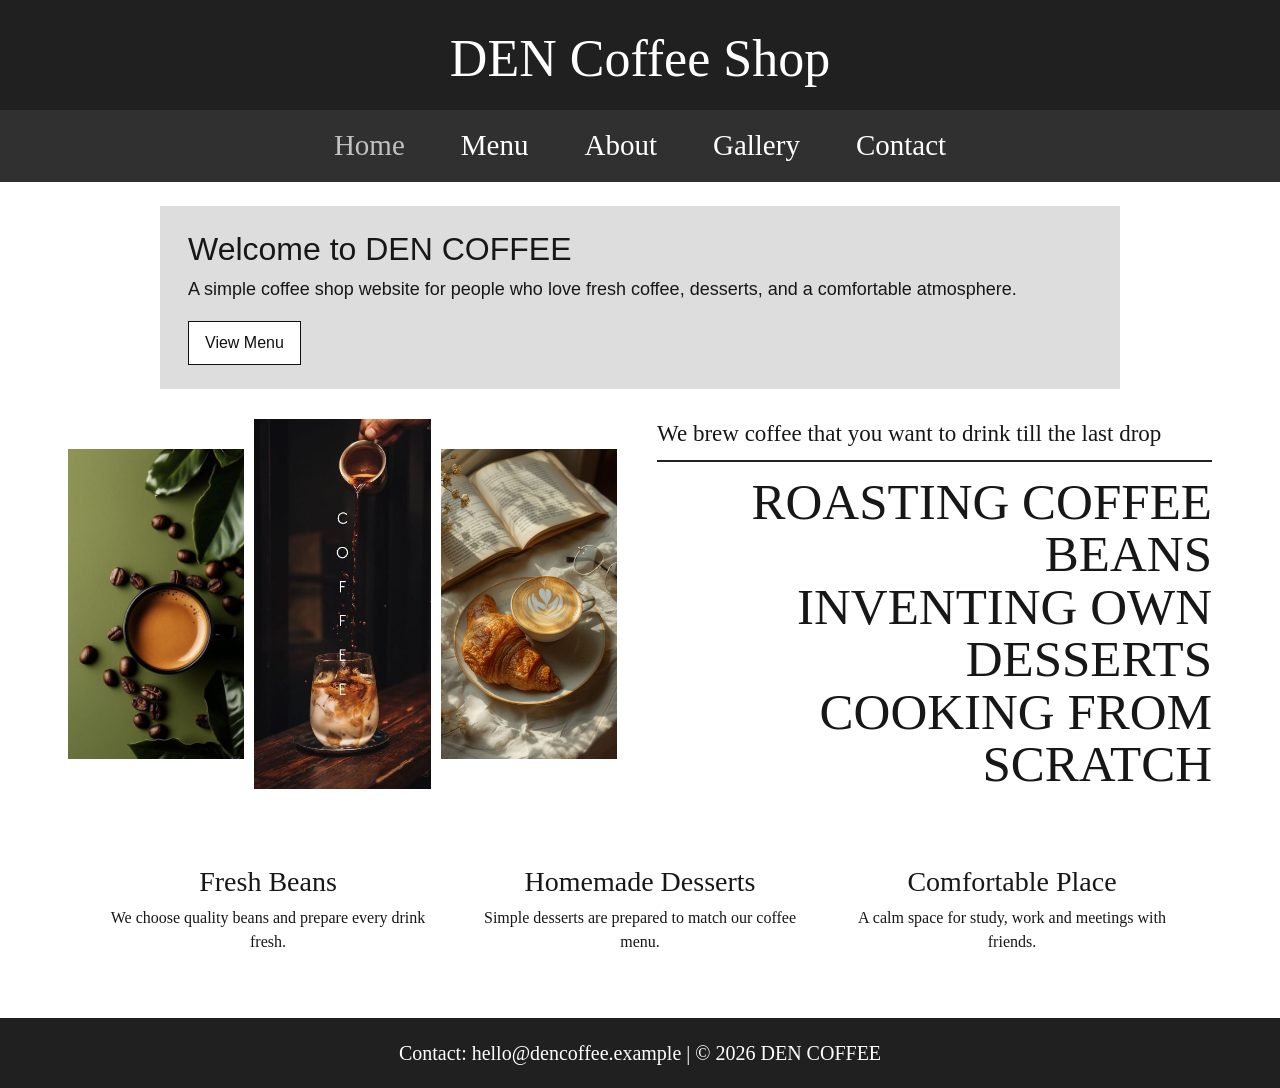
<file: index.html>
<!DOCTYPE html>
<html lang="en">
<head>
    <meta charset="UTF-8">
    <meta name="viewport" content="width=device-width, initial-scale=1.0">
    <title>DEN Coffee Shop | Home</title>
    <link href="assets/css/bootstrap.min.css" rel="stylesheet">
    <link rel="stylesheet" href="assets/css/style.css">
</head>
<body>
    <header class="site-header">
        <h1 class="brand">DEN Coffee Shop</h1>
        <nav class="main-nav" aria-label="Main navigation">
            <a aria-current="page" class="active" href="index.html">Home</a>
            <a href="menu.html">Menu</a>
            <a href="about.html">About</a>
            <a href="gallery.html">Gallery</a>
            <a href="contact.html">Contact</a>
        </nav>
    </header>

    <main class="page-main">
        <section class="intro-box">
            <h2>Welcome to DEN COFFEE</h2>
            <p>A simple coffee shop website for people who love fresh coffee, desserts, and a comfortable atmosphere.</p>
            <a class="simple-btn" href="menu.html">View Menu</a>
        </section>

        <section class="home-showcase">
            <div class="home-images">
                <img src="assets/images/images_home1.jpg" alt="Black coffee surrounded by roasted beans">
                <img src="assets/images/images_home2.jpg" alt="Espresso pouring into a glass of ice">
                <img src="assets/images/images_home3.jpg" alt="A croissant and coffee beside an open book">
            </div>
            <div class="home-text">
                <p class="small-title">We brew coffee that you want to drink till the last drop</p>
                <h2>ROASTING COFFEE BEANS<br>INVENTING OWN DESSERTS<br>COOKING FROM SCRATCH</h2>
            </div>
        </section>

        <section class="container mb-5">
            <ul class="row g-4 text-center home-features">
                <li class="col-md-4">
                    <h3>Fresh Beans</h3>
                    <p>We choose quality beans and prepare every drink fresh.</p>
                </li>
                <li class="col-md-4">
                    <h3>Homemade Desserts</h3>
                    <p>Simple desserts are prepared to match our coffee menu.</p>
                </li>
                <li class="col-md-4">
                    <h3>Comfortable Place</h3>
                    <p>A calm space for study, work and meetings with friends.</p>
                </li>
            </ul>
        </section>
    </main>

    <footer class="site-footer">
        Contact: hello@dencoffee.example | © 2026 DEN COFFEE
    </footer>
</body>
</html>
</file>
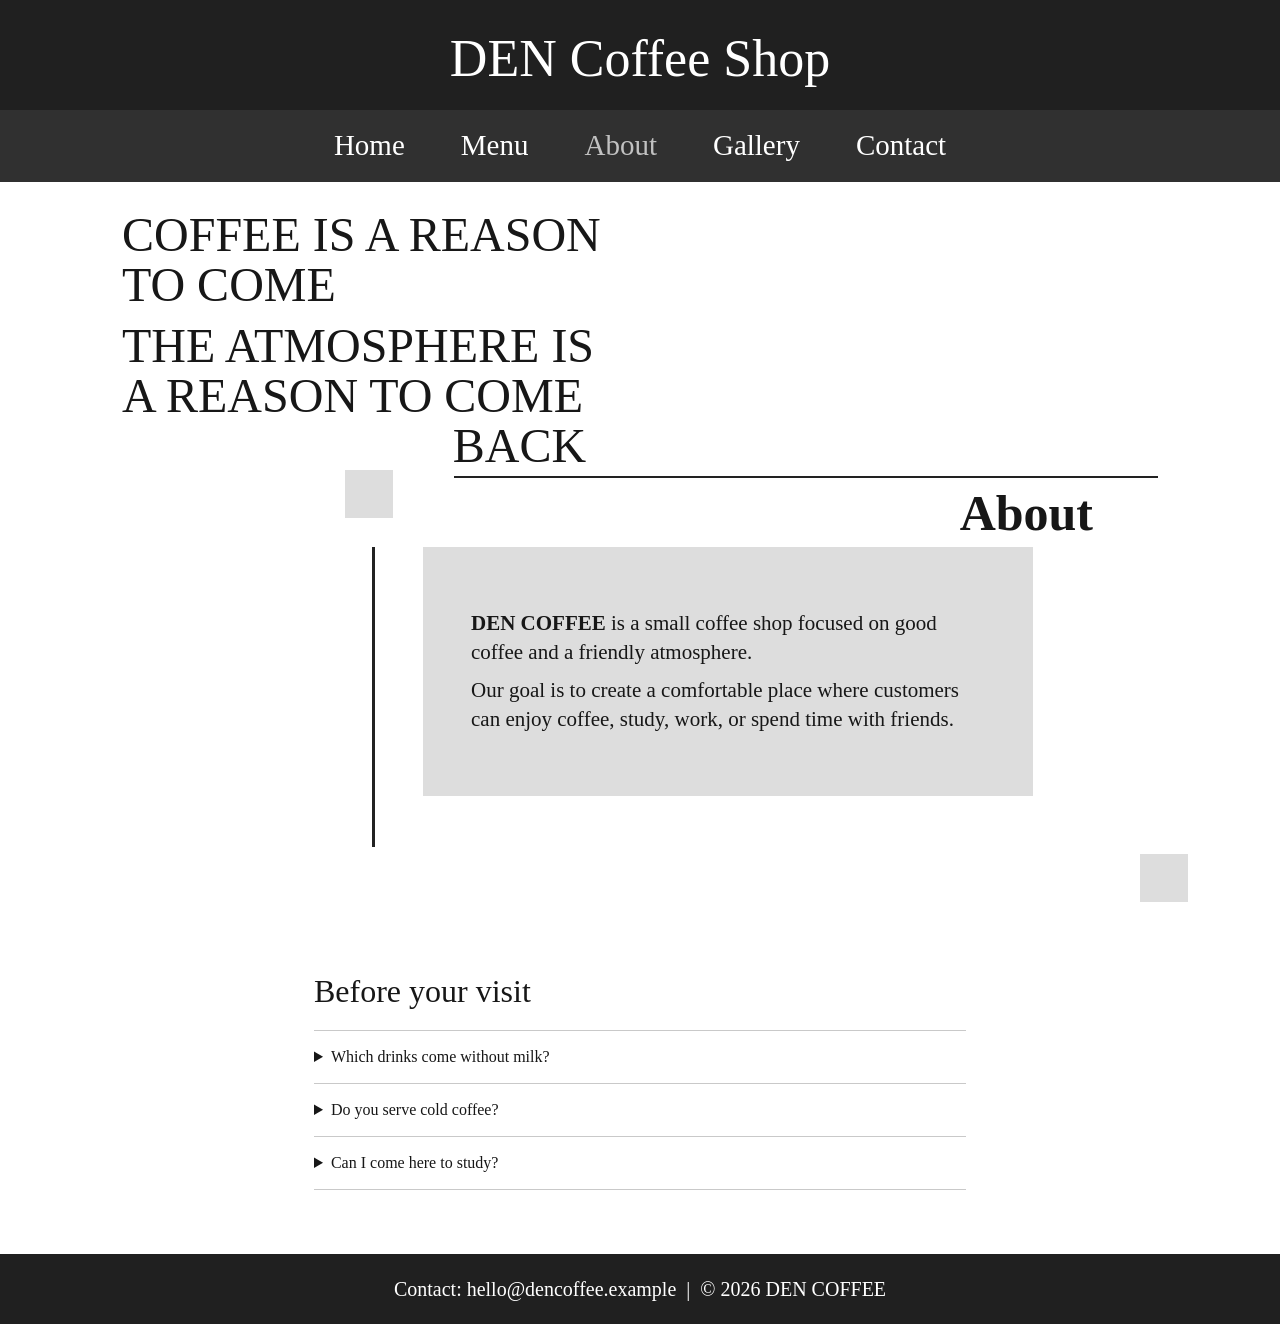
<file: about.html>
<!DOCTYPE html>
<html lang="en">
<head>
    <meta charset="UTF-8">
    <meta name="viewport" content="width=device-width, initial-scale=1.0">
    <title>DEN Coffee Shop | About</title>
    <link href="assets/css/bootstrap.min.css" rel="stylesheet">
    <link rel="stylesheet" href="assets/css/style.css">
</head>
<body>
    <header class="site-header">
        <h1 class="brand">DEN Coffee Shop</h1>
        <nav class="main-nav" aria-label="Main navigation">
            <a href="index.html">Home</a>
            <a href="menu.html">Menu</a>
            <a aria-current="page" class="active" href="about.html">About</a>
            <a href="gallery.html">Gallery</a>
            <a href="contact.html">Contact</a>
        </nav>
    </header>

    <main class="page-main">
        <section class="about-page">
            <div class="about-quote">
                <h1>
                    <span>COFFEE IS A REASON<br>TO COME</span>
                    <span class="quote-second">THE ATMOSPHERE IS<br>A REASON TO COME<span class="quote-back">BACK</span></span>
                </h1>
            </div>

            <div class="about-line"></div>
            <h2 class="about-title">About</h2>

            <div class="about-layout">
                <div class="about-decoration" aria-hidden="true"></div>
                <div class="about-box">
                    <p><strong>DEN COFFEE</strong> is a small coffee shop focused on good coffee and a friendly atmosphere.</p>
                    <p>Our goal is to create a comfortable place where customers can enjoy coffee, study, work, or spend time with friends.</p>
                </div>
            </div>

            <div class="about-square-one" aria-hidden="true"></div>
            <div class="about-square-two" aria-hidden="true"></div>
        </section>

        <section class="visit-questions" aria-labelledby="visit-heading">
            <h2 id="visit-heading">Before your visit</h2>
            <details name="visit">
                <summary>Which drinks come without milk?</summary>
                <p>Espresso and Americano are our black coffees. An espresso is a 30 ml shot. For a longer drink, try the 250 ml Americano.</p>
            </details>
            <details name="visit">
                <summary>Do you serve cold coffee?</summary>
                <p>Yes. Our iced latte comes in a 400 ml glass. See the <a href="menu.html#coffee-prices">drink menu</a> for sizes and prices.</p>
            </details>
            <details name="visit">
                <summary>Can I come here to study?</summary>
                <p>Yes. You are welcome to study, work or meet friends here. Take a look around in our <a href="gallery.html">photo gallery</a>.</p>
            </details>
        </section>
    </main>

    <footer class="site-footer">
        Contact: hello@dencoffee.example &nbsp;|&nbsp; © 2026 DEN COFFEE
    </footer>
</body>
</html>
</file>
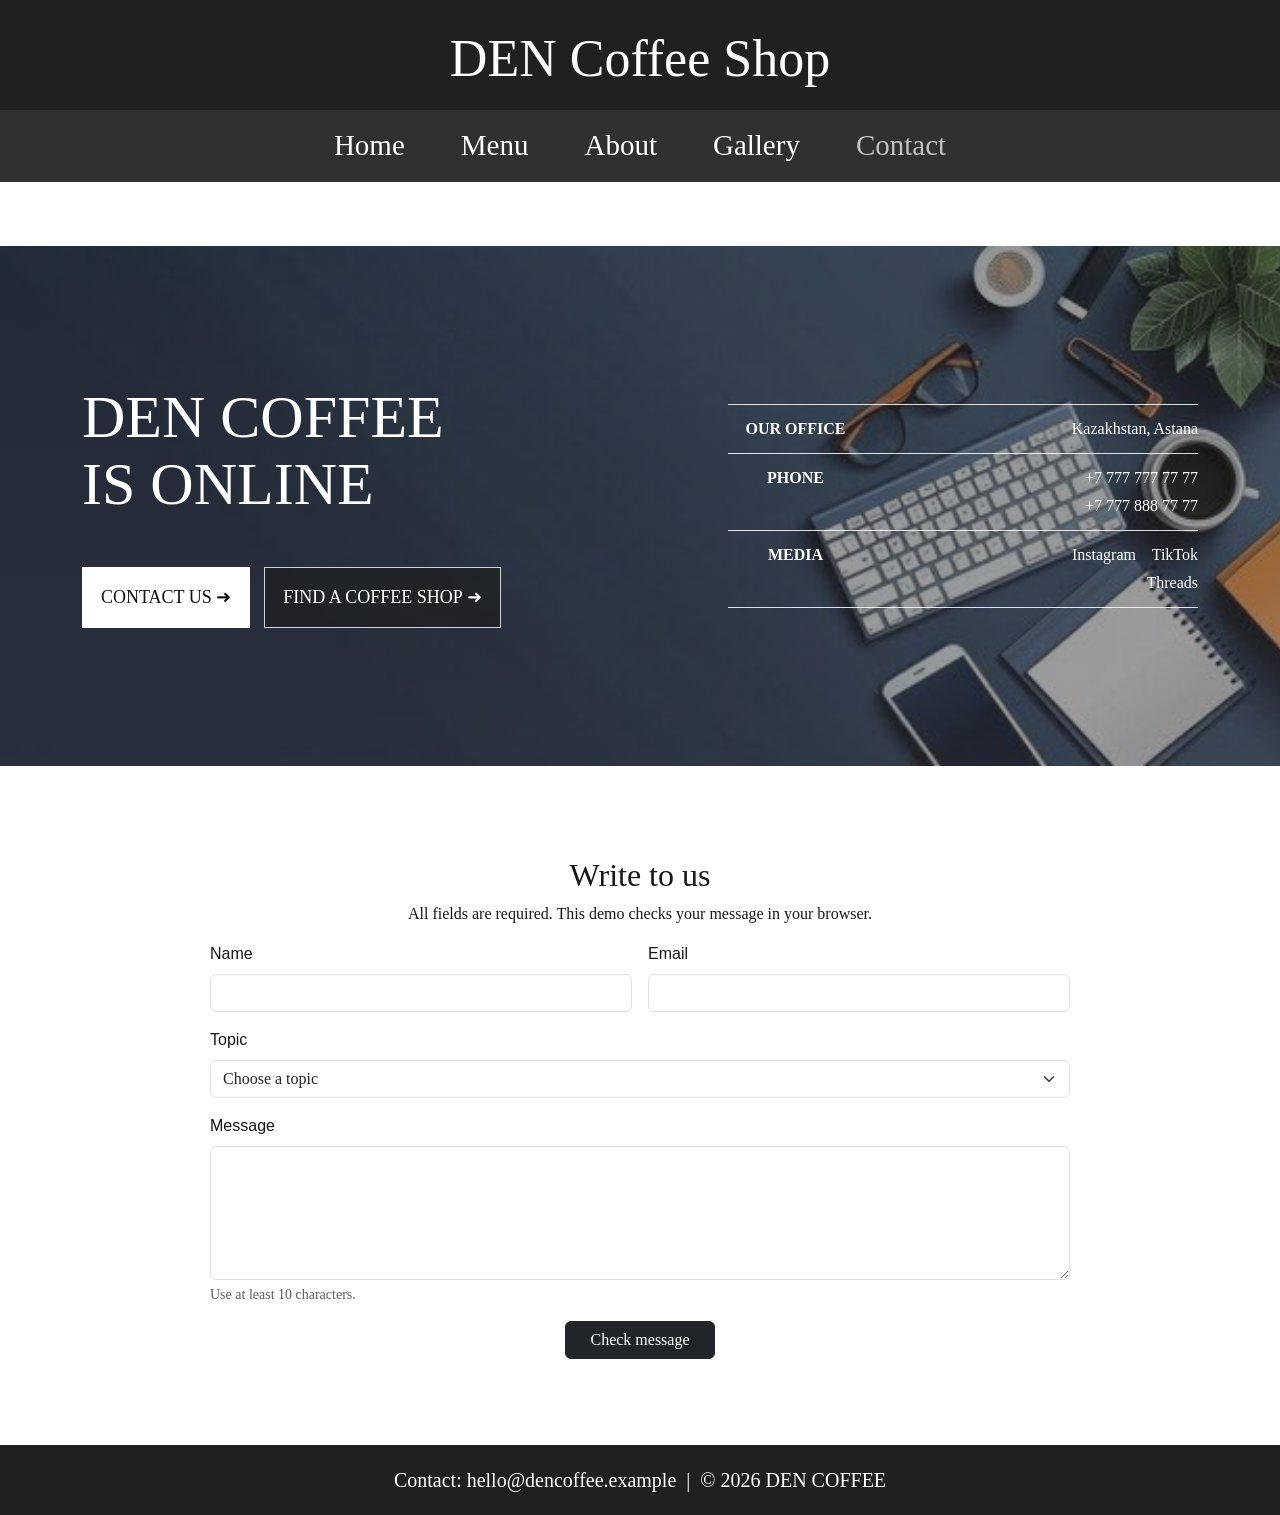
<file: contact.html>
<!DOCTYPE html>
<html lang="en">
<head>
    <meta charset="UTF-8">
    <meta name="viewport" content="width=device-width, initial-scale=1.0">
    <title>DEN Coffee Shop | Contact</title>
    <link href="assets/css/bootstrap.min.css" rel="stylesheet">
    <link rel="stylesheet" href="assets/css/style.css">
    <script src="assets/js/contact.js" defer></script>
</head>
<body>
    <header class="site-header">
        <h1 class="brand">DEN Coffee Shop</h1>
        <nav class="main-nav" aria-label="Main navigation">
            <a href="index.html">Home</a>
            <a href="menu.html">Menu</a>
            <a href="about.html">About</a>
            <a href="gallery.html">Gallery</a>
            <a aria-current="page" class="active" href="contact.html">Contact</a>
        </nav>
    </header>

    <main class="page-main">
        <section class="contact-hero">
            <div class="container contact-hero-inner">
                <div class="row align-items-center g-5">
                    <div class="col-md-6">
                        <h1 class="contact-title">DEN COFFEE<br>IS ONLINE</h1>
                        <div class="contact-actions">
                            <a class="light-btn" href="#contact-form">CONTACT US ➜</a>
                            <a class="dark-btn" href="https://maps.google.com/" target="_blank" rel="noopener">FIND A COFFEE SHOP ➜</a>
                        </div>
                    </div>

                    <div class="col-md-6">
                        <div class="contact-details">
                            <div class="contact-detail-row">
                                <div class="contact-label">OUR OFFICE</div>
                                <div class="contact-value">Kazakhstan, Astana</div>
                            </div>
                            <div class="contact-detail-row">
                                <div class="contact-label">PHONE</div>
                                <div class="contact-value">
                                    <p>+7 777 777 77 77</p>
                                    <p>+7 777 888 77 77</p>
                                </div>
                            </div>
                            <div class="contact-detail-row">
                                <div class="contact-label">MEDIA</div>
                                <div class="contact-value">
                                    <p>Instagram &nbsp;&nbsp; TikTok</p>
                                    <p>Threads</p>
                                </div>
                            </div>
                        </div>
                    </div>
                </div>
            </div>
        </section>

        <section id="contact-form" class="contact-form-section">
            <h2 class="text-center">Write to us</h2>
            <p class="text-center">All fields are required. This demo checks your message in your browser.</p>
            <form id="message-form" class="row g-3" novalidate>
                <div class="col-md-6">
                    <label for="name" class="form-label">Name</label>
                    <input type="text" class="form-control" id="name" autocomplete="name" aria-describedby="name-error" required>
                    <div id="name-error" class="invalid-feedback"></div>
                </div>
                <div class="col-md-6">
                    <label for="email" class="form-label">Email</label>
                    <input type="email" class="form-control" id="email" autocomplete="email" aria-describedby="email-error" required>
                    <div id="email-error" class="invalid-feedback"></div>
                </div>
                <div class="col-12">
                    <label for="topic" class="form-label">Topic</label>
                    <select id="topic" class="form-select" aria-describedby="topic-error" required>
                        <option value="">Choose a topic</option>
                        <option>General question</option>
                        <option>Booking</option>
                        <option>Feedback</option>
                    </select>
                    <div id="topic-error" class="invalid-feedback"></div>
                </div>
                <div class="col-12">
                    <label for="message" class="form-label">Message</label>
                    <textarea id="message" class="form-control" rows="5" aria-describedby="message-hint message-error" required></textarea>
                    <div id="message-hint" class="form-text">Use at least 10 characters.</div>
                    <div id="message-error" class="invalid-feedback"></div>
                </div>
                <div class="col-12 text-center">
                    <button class="btn btn-dark px-4" type="submit" disabled>Check message</button>
                    <noscript><p>Enable JavaScript to check your message.</p></noscript>
                    <p id="form-status" class="mt-3 mb-0 text-success fw-semibold" role="status"></p>
                </div>
            </form>
        </section>
    </main>

    <footer class="site-footer">
        Contact: hello@dencoffee.example &nbsp;|&nbsp; © 2026 DEN COFFEE
    </footer>
</body>
</html>
</file>
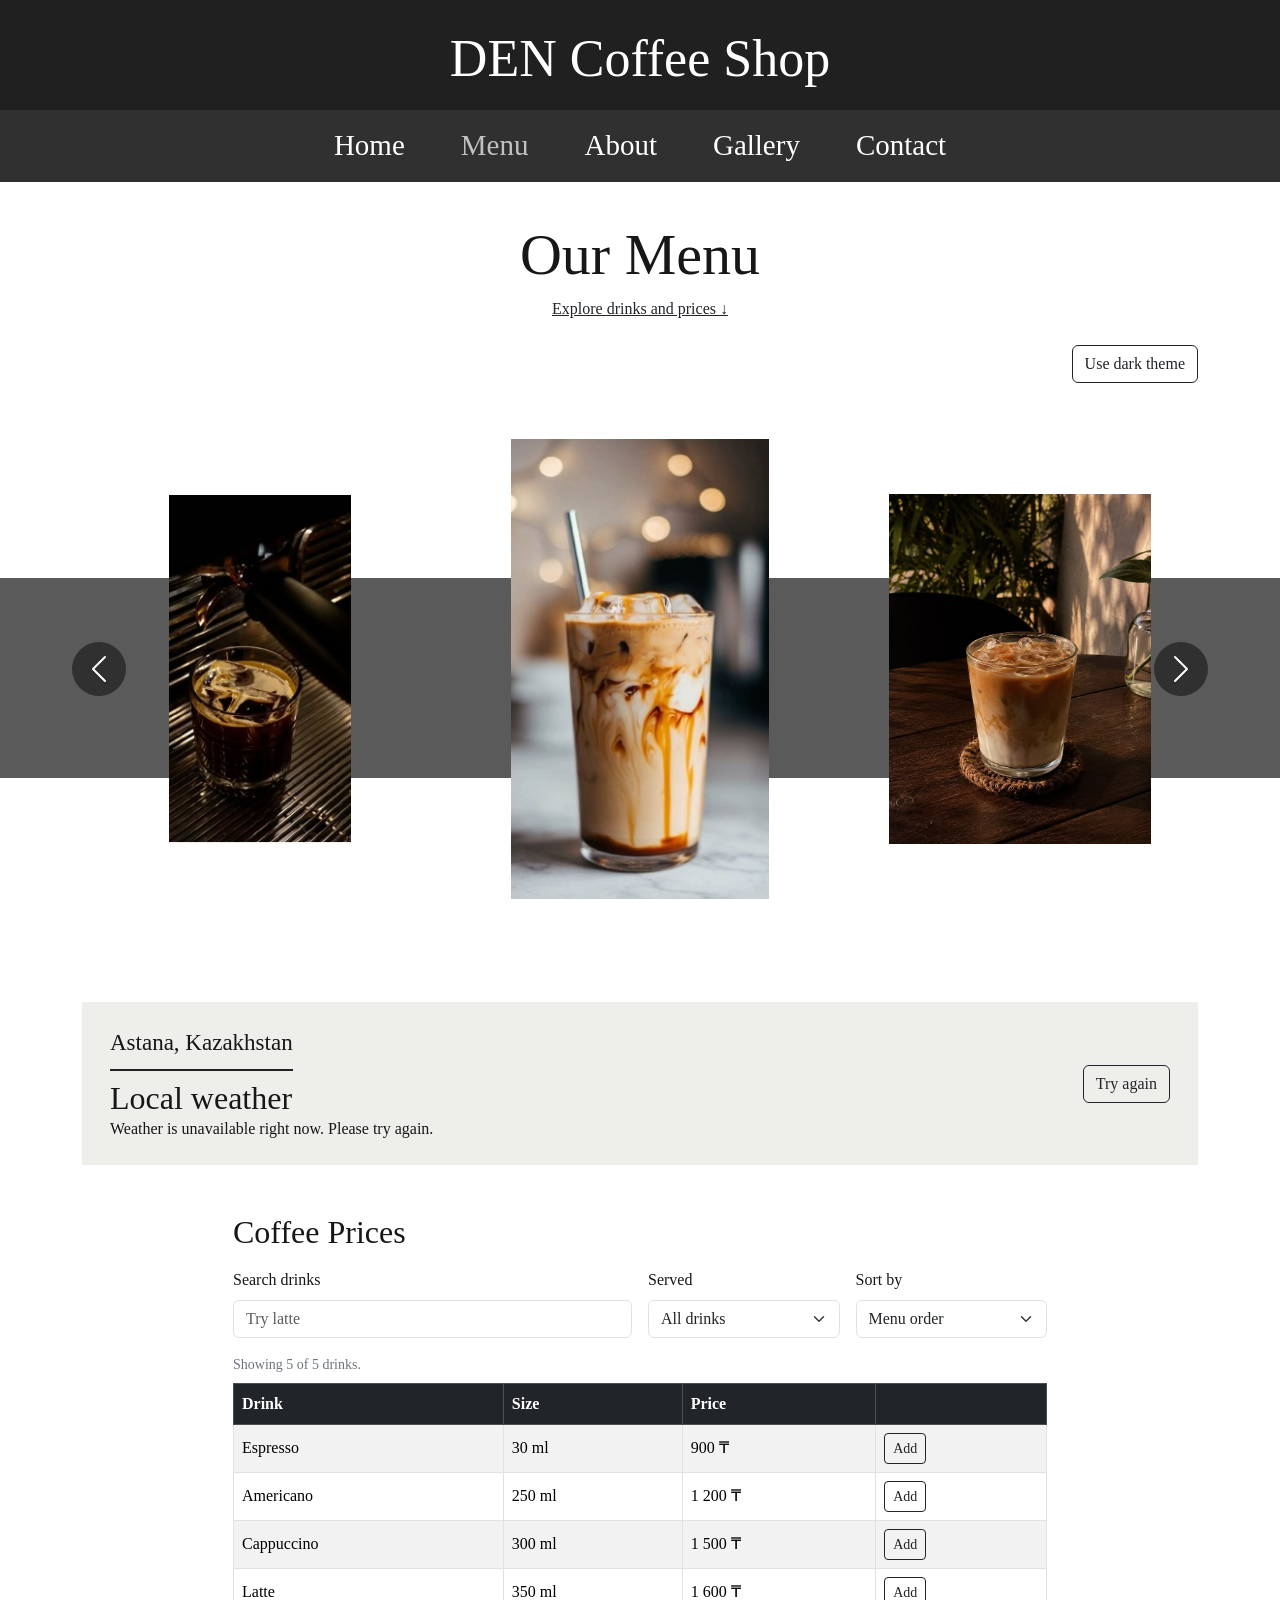
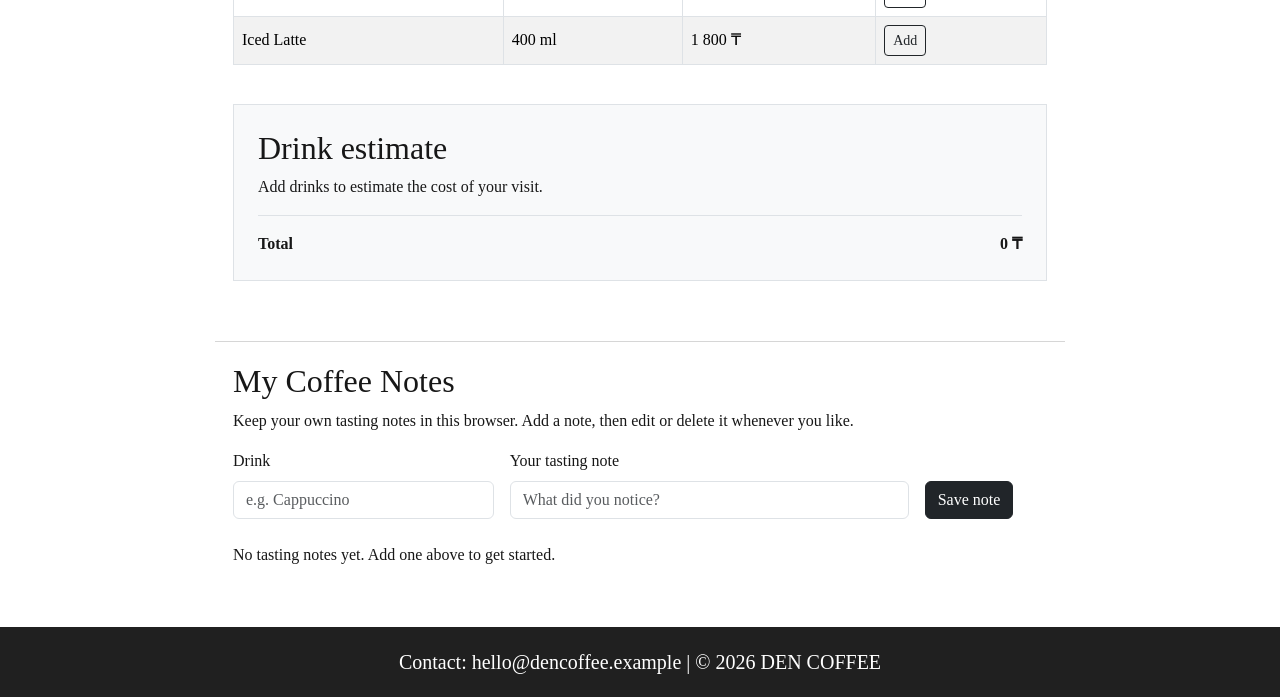
<file: menu.html>
<!DOCTYPE html>
<html lang="en">
<head>
    <meta charset="UTF-8">
    <meta name="viewport" content="width=device-width, initial-scale=1.0">
    <title>DEN Coffee Shop | Menu</title>
    <link href="assets/css/bootstrap.min.css" rel="stylesheet">
    <link rel="stylesheet" href="assets/css/style.css">
</head>
<body>
    <header class="site-header">
        <h1 class="brand">DEN Coffee Shop</h1>
        <nav class="main-nav" aria-label="Main navigation">
            <a href="index.html">Home</a>
            <a class="active" href="menu.html" aria-current="page">Menu</a>
            <a href="about.html">About</a>
            <a href="gallery.html">Gallery</a>
            <a href="contact.html">Contact</a>
        </nav>
    </header>

    <main class="page-main">
        <h1 class="page-title mb-2">Our Menu</h1>
        <p class="text-center mb-4"><a href="#coffee-prices" class="link-dark">Explore drinks and prices ↓</a></p>
        <div class="theme-control container text-end mb-3">
            <button id="theme-toggle" class="btn btn-outline-dark" type="button" aria-pressed="false">Use dark theme</button>
        </div>

        <section class="menu-area">
            <div id="menuCarousel" class="carousel slide container" data-bs-interval="false">
                <div class="carousel-inner">
                    <div class="carousel-item active">
                        <div class="row align-items-center menu-slide">
                            <div class="col-md-4 menu-card">
                                <img src="assets/images/espresso.jpg" alt="Espresso coffee">
                            </div>
                            <div class="col-md-4 menu-card featured">
                                <img src="assets/images/iced-latte.jpg" alt="Iced latte">
                            </div>
                            <div class="col-md-4 menu-card">
                                <img src="assets/images/images_3.jpg" alt="Iced latte beside green plants">
                            </div>
                        </div>
                    </div>

                    <div class="carousel-item">
                        <div class="row align-items-center menu-slide">
                            <div class="col-md-4 menu-card">
                                <img src="assets/images/images_4.jpg" alt="Iced latte beside an open journal">
                            </div>
                            <div class="col-md-4 menu-card featured">
                                <img src="assets/images/images_5.jpg" alt="Iced black coffee in sunlight">
                            </div>
                            <div class="col-md-4 menu-card">
                                <img src="assets/images/images_6.jpg" alt="White coffee cup on a saucer">
                            </div>
                        </div>
                    </div>
                </div>

                <button class="carousel-control-prev" type="button" data-bs-target="#menuCarousel" data-bs-slide="prev" aria-label="Previous menu photos">
                    <span class="carousel-control-prev-icon" aria-hidden="true"></span>
                </button>
                <button class="carousel-control-next" type="button" data-bs-target="#menuCarousel" data-bs-slide="next" aria-label="Next menu photos">
                    <span class="carousel-control-next-icon" aria-hidden="true"></span>
                </button>
            </div>
        </section>

        <section class="container mb-5" aria-labelledby="weather-heading">
            <div class="weather-panel">
                <div>
                    <p class="small-title">Astana, Kazakhstan</p>
                    <h2 id="weather-heading">Local weather</h2>
                    <p id="weather-status" role="status" aria-live="polite">Loading current weather…</p>
                </div>
                <div id="weather-data" class="weather-data" hidden></div>
                <button id="weather-retry" class="btn btn-outline-dark" type="button" hidden>Try again</button>
            </div>
        </section>

        <section id="coffee-prices" class="price-section" aria-labelledby="price-heading">
            <h2 id="price-heading" class="mb-3">Coffee Prices</h2>
            <div class="row g-3 mb-3">
                <div class="col-md-6">
                    <label for="drink-search" class="form-label">Search drinks</label>
                    <input id="drink-search" class="form-control" type="search" placeholder="Try latte">
                </div>
                <div class="col-sm-6 col-md-3">
                    <label for="drink-type" class="form-label">Served</label>
                    <select id="drink-type" class="form-select">
                        <option value="all">All drinks</option>
                        <option value="hot">Hot</option>
                        <option value="iced">Iced</option>
                    </select>
                </div>
                <div class="col-sm-6 col-md-3">
                    <label for="drink-sort" class="form-label">Sort by</label>
                    <select id="drink-sort" class="form-select">
                        <option value="original">Menu order</option>
                        <option value="price">Price: high to low</option>
                        <option value="name">Name: A to Z</option>
                    </select>
                </div>
            </div>
            <p id="menu-status" class="small text-secondary mb-2" role="status"></p>
            <div class="table-responsive">
                <table class="table table-bordered table-striped align-middle">
                    <caption class="visually-hidden">Coffee prices and sizes</caption>
                    <thead class="table-dark">
                        <tr>
                            <th scope="col">Drink</th>
                            <th scope="col">Size</th>
                            <th scope="col">Price</th>
                            <th scope="col"><span class="visually-hidden">Add to estimate</span></th>
                        </tr>
                    </thead>
                    <tbody id="drink-rows"></tbody>
                </table>
            </div>

            <section class="estimate-panel border bg-light p-3 p-md-4 mt-4" aria-labelledby="estimate-heading">
                <h2 id="estimate-heading" tabindex="-1">Drink estimate</h2>
                <p id="order-status" role="status">Add drinks to estimate the cost of your visit.</p>
                <ul id="order-items" class="list-unstyled mb-0"></ul>
                <div class="d-flex justify-content-between border-top pt-3">
                    <strong>Total</strong>
                    <strong id="order-total">0 ₸</strong>
                </div>
            </section>
        </section>

        <section class="price-section notes-section" aria-labelledby="notes-heading">
            <h2 id="notes-heading">My Coffee Notes</h2>
            <p>Keep your own tasting notes in this browser. Add a note, then edit or delete it whenever you like.</p>
            <form id="note-form" class="row g-3 mb-4">
                <input id="note-id" type="hidden">
                <div class="col-md-4">
                    <label for="note-drink" class="form-label">Drink</label>
                    <input id="note-drink" class="form-control" maxlength="50" required placeholder="e.g. Cappuccino">
                </div>
                <div class="col-md-6">
                    <label for="note-text" class="form-label">Your tasting note</label>
                    <input id="note-text" class="form-control" maxlength="180" required placeholder="What did you notice?">
                </div>
                <div class="col-md-2 d-flex align-items-end gap-2">
                    <button id="note-submit" class="btn btn-dark" type="submit">Save note</button>
                    <button id="note-cancel" class="btn btn-outline-secondary" type="button" hidden>Cancel</button>
                </div>
            </form>
            <p id="notes-status" role="status" aria-live="polite"></p>
            <ul id="notes-list" class="list-unstyled"></ul>
        </section>
    </main>

    <footer class="site-footer">
        Contact: hello@dencoffee.example | © 2026 DEN COFFEE
    </footer>

    <script src="assets/js/bootstrap.bundle.min.js"></script>
    <script src="assets/js/weather.js"></script>
    <script src="assets/js/menu.js"></script>
</body>
</html>
</file>
<file: assets/css/style.css>
* { box-sizing: border-box; }
body {
    margin: 0;
    font-family: Georgia, "Times New Roman", serif;
    color: #171717;
    background: white;
}
img { max-width: 100%; display: block; }

/* Header and navigation */
.site-header { background: #202020; color: white; text-align: center; }
.brand {
    margin: 0;
    padding: 28px 16px 20px;
    font-family: "Brush Script MT", "Segoe Script", cursive;
    font-size: 52px;
    font-weight: 400;
}
.main-nav {
    display: flex;
    justify-content: center;
    gap: 56px;
    padding: 14px 20px;
    background: #303030;
}
.main-nav a {
    color: white;
    font-size: 29px;
    font-family: "Brush Script MT", "Segoe Script", cursive;
    text-decoration: none;
    border: 0;
}
.main-nav a:hover, .main-nav a.active { opacity: 0.7; }
.page-main { min-height: 65vh; }

/* Home */
.intro-box {
    max-width: 960px;
    margin: 24px auto;
    padding: 24px 28px;
    background: #dddddd;
    font-family: Arial, sans-serif;
}
.intro-box h2 { margin: 0 0 8px; }
.intro-box p { margin: 0 0 18px; font-size: 18px; }
.simple-btn {
    display: inline-block;
    padding: 9px 16px;
    border: 1px solid #111111;
    background: white;
    color: #111111;
    text-decoration: none;
}
.simple-btn:hover { background: #202020; color: white; }
.home-showcase {
    display: flex;
    align-items: center;
    gap: 40px;
    max-width: 1180px;
    margin: 28px auto 50px;
    padding: 0 18px;
}
.home-images {
    width: 48%;
    display: grid;
    grid-template-columns: repeat(3, 1fr);
    align-items: center;
    gap: 10px;
}
.home-images img {
    width: 100%;
    height: 310px;
    object-fit: cover;
}
.home-images img:nth-child(2) { height: 370px; }
.home-text { flex: 1; }
.small-title {
    margin-bottom: 14px;
    padding-bottom: 8px;
    border-bottom: 2px solid #222222;
    font-size: 23px;
}
.home-text h2 {
    margin: 0;
    font-size: 51px;
    line-height: 1.03;
    font-weight: 400;
    text-align: right;
}
.home-features { margin: 0; padding: 0; list-style: none; }
.page-title { margin: 38px 0 30px; text-align: center; font-size: 58px; }

/* Menu */
.menu-area {
    position: relative;
    margin-bottom: 45px;
    padding: 20px 0 38px;
    overflow: hidden;
}
.menu-area::before {
    content: "";
    position: absolute;
    top: 50%;
    left: 0;
    right: 0;
    height: 200px;
    transform: translateY(-50%);
    background: #5a5a5a;
    z-index: 0;
}
#menuCarousel { position: relative; z-index: 1; }
.menu-slide { min-height: 500px; }
.menu-card {
    min-height: 500px;
    display: flex;
    align-items: center;
    justify-content: center;
    padding: 0 18px;
}
.menu-card img {
    width: 100%;
    height: 350px;
    object-fit: contain;
}
.menu-card.featured img { height: 460px; }
.carousel-control-prev, .carousel-control-next {
    width: 54px;
    height: 54px;
    top: 50%;
    transform: translateY(-50%);
    border-radius: 50%;
    background: #303030;
    opacity: 1;
}
.carousel-control-prev { left: 2px; }
.carousel-control-next { right: 2px; }
.carousel-control-prev:hover, .carousel-control-next:hover { opacity: 0.85; }
.price-section { max-width: 850px; margin: 10px auto 60px; padding: 0 18px; }
.weather-panel {
    display: flex;
    align-items: center;
    justify-content: space-between;
    gap: 24px;
    padding: 24px 28px;
    background: #eeeeeb;
}
.weather-panel .small-title { display: inline-block; margin: 0 0 8px; }
.weather-panel h2 { margin: 0; }
.weather-panel p:last-child { margin-bottom: 0; }
.weather-data { display: flex; align-items: center; gap: 22px; flex-wrap: wrap; }
.weather-temperature { font-size: 38px; }
.notes-section { padding-top: 20px; border-top: 1px solid #d6d6d6; }
.note-item { padding: 14px 0; border-bottom: 1px solid #d6d6d6; }
body.theme-dark { color: #f2eee8; background: #191817; }
body.theme-dark .link-dark { color: #f2eee8 !important; }
body.theme-dark .weather-panel,
body.theme-dark .estimate-panel { color: #f2eee8; background: #292725 !important; }
body.theme-dark .weather-panel .btn,
body.theme-dark .theme-control .btn,
body.theme-dark .table,
body.theme-dark .notes-section .form-control,
body.theme-dark .notes-section .btn-outline-dark { color: #f2eee8; }
body.theme-dark .table { --bs-table-color: #f2eee8; --bs-table-bg: #242220; --bs-table-striped-bg: #2d2b28; --bs-table-border-color: #55514b; }
body.theme-dark .notes-section .form-control { background: #242220; border-color: #625d55; }
body.theme-dark .menu-area::before { background: #3a3835; }
body.theme-dark .weather-panel .btn,
body.theme-dark .theme-control .btn,
body.theme-dark .notes-section .btn-outline-dark { border-color: #d8d1c7; }
body.theme-dark .btn-outline-dark { color: #f2eee8; border-color: #d8d1c7; }

/* About */
.about-page {
    position: relative;
    max-width: 1120px;
    margin: 28px auto 70px;
    padding: 0 42px 55px;
}
.about-quote { max-width: 820px; }
.about-quote h1 {
    margin: 0;
    font-size: 48px;
    line-height: 1.05;
    font-weight: 400;
    text-transform: uppercase;
}
.about-quote h1 > span { display: block; }
.quote-second {
    width: max-content;
    max-width: 100%;
    margin-top: 10px;
}
.quote-back {
    display: block;
    padding-right: 8px;
    text-align: right;
}
.about-line { width: 68%; height: 2px; margin: 4px 0 0 auto; background: #222222; }
.about-title { margin: 5px 65px 4px 0; text-align: right; font-size: 50px; font-weight: 700; }
.about-layout {
    display: flex;
    align-items: flex-start;
    gap: 48px;
    margin-top: 4px;
    padding-left: 250px;
}
.about-decoration { width: 3px; height: 300px; background: #222222; }
.about-box {
    max-width: 610px;
    padding: 62px 48px;
    background: #dddddd;
    font-size: 21px;
    line-height: 1.4;
}
.about-box p { margin: 0 0 8px; }
.about-box p:last-child { margin-bottom: 0; }
.about-square-one, .about-square-two {
    position: absolute;
    width: 48px;
    height: 48px;
    background: #dddddd;
}
.about-square-one { left: 265px; top: 260px; }
.about-square-two { right: 12px; bottom: 0; }

/* Gallery */
.gallery-wrap { max-width: 1040px; margin: 48px auto 70px; padding: 0 24px; }
.gallery-heading { display: flex; gap: 20px; }
.gallery-heading h1 {
    margin: 0;
    font-size: 52px;
    font-weight: 400;
    writing-mode: vertical-rl;
    transform: rotate(180deg);
}
.gallery-heading .line { width: 2px; background: #222222; }
.gallery-grid { flex: 1; display: grid; grid-template-columns: repeat(3, 1fr); gap: 16px; }
.gallery-grid figure { margin: 0; overflow: hidden; }
.gallery-grid img { width: 100%; height: 290px; object-fit: cover; transition: 0.25s; }
.gallery-grid img:hover { transform: scale(1.04); }

/* Contact */
.contact-hero {
    min-height: 520px;
    margin: 64px 0 90px;
    display: flex;
    align-items: center;
    color: white;
    background: linear-gradient(rgba(43, 42, 42, 0.48), rgba(60, 56, 56, 0.48)), url("../images/Images-contact.jpg") center/cover;
}
.contact-hero-inner { width: 100%; }
.contact-title { margin: 0 0 48px; font-size: 60px; line-height: 1.12; font-weight: 400; }
.contact-actions { display: flex; gap: 14px; flex-wrap: wrap; }
.light-btn, .dark-btn {
    display: inline-block;
    padding: 16px 18px;
    border: 1px solid rgba(255,255,255,0.8);
    text-decoration: none;
    font-size: 18px;
}
.light-btn { background: white; color: #111111; }
.dark-btn { background: rgba(30,30,30,0.68); color: white; }
.contact-details { max-width: 470px; margin-left: auto; }
.contact-detail-row {
    display: grid;
    grid-template-columns: 135px 1fr;
    gap: 20px;
    padding: 12px 0;
    border-top: 1px solid rgba(255,255,255,0.85);
}
.contact-detail-row:last-child { border-bottom: 1px solid rgba(255,255,255,0.85); }
.contact-label { text-align: center; font-weight: 700; }
.contact-value { text-align: right; }
.contact-value p { margin: 0 0 4px; }
.contact-value p:last-child { margin-bottom: 0; }
.contact-form-section { max-width: 900px; margin: 0 auto 70px; padding: 0 20px; }
.contact-form-section label { font-family: Arial, sans-serif; }

/* Footer */
.site-footer {
    padding: 20px 15px;
    background: #202020;
    color: white;
    text-align: center;
    font-family: "Brush Script MT", "Segoe Script", cursive;
    font-size: 20px;
}

/* Tablet */
@media (max-width: 992px) {
    .main-nav { gap: 28px; }
    .home-showcase { gap: 24px; }
    .home-images { width: 46%; }
    .home-images img { height: 260px; }
    .home-images img:nth-child(2) { height: 310px; }
    .home-text h2 { font-size: 40px; }
    .menu-card img { height: 310px; }
    .menu-card.featured img { height: 400px; }
    .about-page { padding-left: 28px; padding-right: 28px; }
    .about-layout { padding-left: 90px; }
    .about-square-one { left: 105px; }
    .gallery-grid { grid-template-columns: repeat(2, 1fr); }
    .contact-title { font-size: 48px; }
}

/* Mobile */
@media (max-width: 576px) {
    .brand { padding-top: 22px; font-size: 40px; }
    .main-nav { gap: 10px 22px; flex-wrap: wrap; }
    .main-nav a { font-size: 23px; }
    .intro-box { margin: 18px 14px; padding: 20px; }
    .home-showcase { flex-direction: column; margin-bottom: 35px; }
    .home-images { width: 100%; gap: 7px; }
    .home-images img, .home-images img:nth-child(2) { height: 240px; }
    .small-title { font-size: 19px; }
    .home-text h2 { font-size: 37px; text-align: left; }
    .page-title { margin-top: 28px; font-size: 43px; }
    .menu-area { padding-top: 5px; }
    .menu-area::before { top: 50%; height: 180px; }
    .menu-slide { min-height: 0; padding: 20px 0; }
    .menu-card { min-height: 0; margin-bottom: 12px; }
    .menu-card img, .menu-card.featured img { height: 300px; }
    .carousel-control-prev, .carousel-control-next { width: 46px; height: 46px; }
    .about-page { margin-top: 24px; padding: 0 20px 45px; }
    .about-quote h1 { font-size: 35px; }
    .quote-second { width: auto; }
    .quote-back { padding-right: 0; }
    .about-line { width: 80%; }
    .about-title { margin-right: 0; font-size: 42px; }
    .about-layout { padding-left: 0; gap: 18px; }
    .about-decoration { height: 260px; }
    .about-box { padding: 30px 24px; font-size: 18px; }
    .about-square-one { left: 35px; top: 225px; width: 34px; height: 34px; }
    .about-square-two { width: 38px; height: 38px; }
    .gallery-heading { display: block; }
    .gallery-heading h1 { margin-bottom: 18px; text-align: center; writing-mode: horizontal-tb; transform: none; }
    .gallery-heading .line { display: none; }
    .gallery-grid { grid-template-columns: 1fr; }
    .gallery-grid img { height: 330px; }
    .contact-hero { min-height: 650px; margin-top: 34px; padding: 48px 0; }
    .contact-title { margin-bottom: 28px; font-size: 44px; }
    .contact-details { margin-top: 42px; margin-left: 0; }
    .contact-detail-row { grid-template-columns: 110px 1fr; gap: 12px; }
    .weather-panel { align-items: flex-start; flex-direction: column; padding: 20px; }
    .weather-data { gap: 8px 18px; }
}

/* Expandable visit information follows the original About section. */
.visit-questions {
    max-width: 700px;
    margin: 0 auto 64px;
    padding: 0 24px;
}
.visit-questions h2 { margin-bottom: 20px; }
.visit-questions details { border-top: 1px solid #c9c9c9; }
.visit-questions details:last-child { border-bottom: 1px solid #c9c9c9; }
.visit-questions summary { padding: 14px 0; }
.visit-questions details[open] summary { font-weight: bold; }
.visit-questions p { margin: 0 0 16px; }
.visit-questions a { color: inherit; }

/* Keep the three photos in each carousel slide together on small screens. */
@media (max-width: 767px) {
    .menu-slide { margin: 0; min-height: 0; padding: 14px 0; }
    .menu-card { width: 33.3333%; min-height: 0; padding: 0 4px; margin: 0; }
    .menu-card img { height: clamp(140px, 30vw, 220px); }
    .menu-card.featured img { height: clamp(170px, 36vw, 265px); }
    .menu-area::before { height: 42%; }
}
</file>
